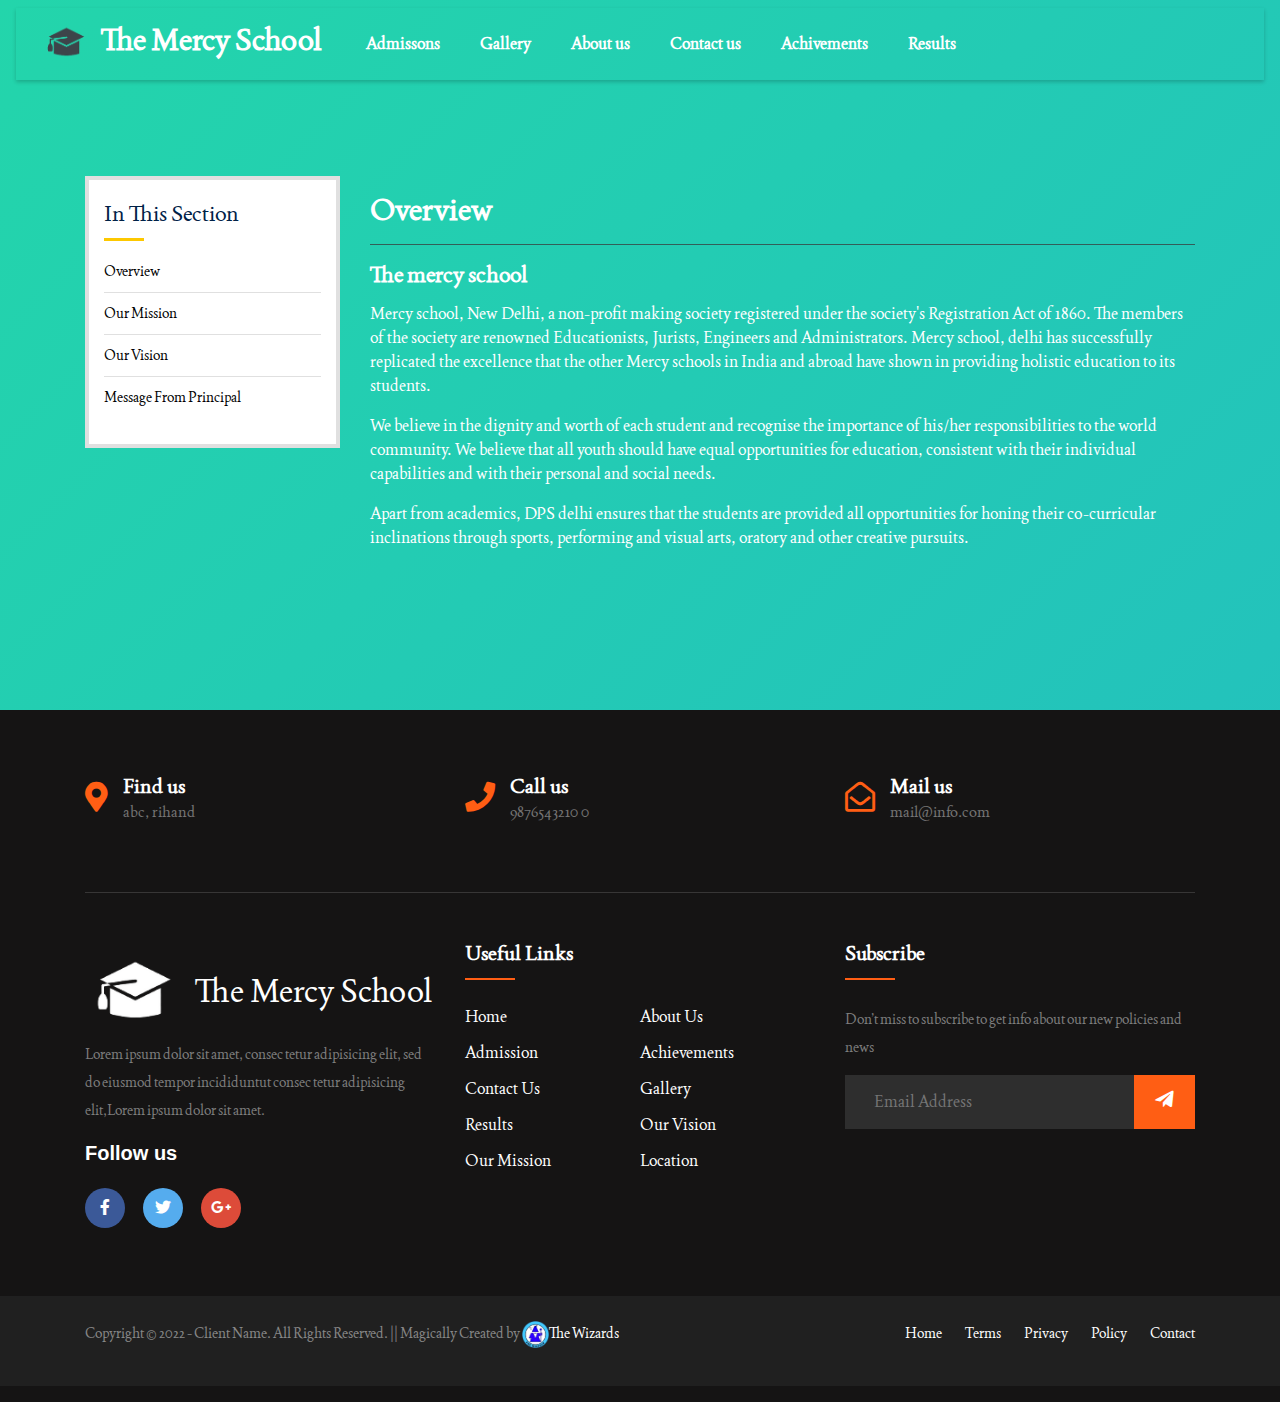
<file: assets/link/aboutus.html>
<!DOCTYPE html>
<html lang="en">

<head>
    <meta charset="UTF-8">
    <meta http-equiv="X-UA-Compatible" content="IE=edge">
    <meta name="viewport" content="width=device-width, initial-scale=1.0">
    <link rel="stylesheet" href="../css/style.css">
    <link rel="stylesheet" href="../css/copyright.css">
    <link rel="stylesheet" href="../css/aboutus.css">
    
    <link rel="preconnect" href="https://fonts.googleapis.com">
    <link rel="preconnect" href="https://fonts.gstatic.com" crossorigin>
    <link href="https://fonts.googleapis.com/css2?family=Montserrat:wght@300;400;800&display=swap" rel="stylesheet">
    <!-- CSS only -->
<link href="https://cdn.jsdelivr.net/npm/bootstrap@5.2.0-beta1/dist/css/bootstrap.min.css" rel="stylesheet" integrity="sha384-0evHe/X+R7YkIZDRvuzKMRqM+OrBnVFBL6DOitfPri4tjfHxaWutUpFmBp4vmVor" crossorigin="anonymous">
<link rel="stylesheet" href="https://cdn.jsdelivr.net/npm/bootstrap@4.0.0/dist/css/bootstrap.min.css" integrity="sha384-Gn5384xqQ1aoWXA+058RXPxPg6fy4IWvTNh0E263XmFcJlSAwiGgFAW/dAiS6JXm" crossorigin="anonymous">    
<title>About Us</title>
<link rel="stylesheet" href="//use.fontawesome.com/releases/v5.0.7/css/all.css">

</head>
<body onload="change(1)">
   
    <nav class="navbar navbar-expand-lg navbar-light   ">
        <div class="container-fluid  " id="navv">
           <a href="../../index.html" class="Headings"><img src="../images/logo.webp" alt="" class="logo d-inline-block align-top"><h3 class="headings" style="display:inline ;">The Mercy School</h3></a>
          <button class="navbar-toggler" type="button" data-bs-toggle="collapse" data-bs-target="#navbarNavDropdown" aria-controls="navbarNavDropdown" aria-expanded="false" aria-label="Toggle navigation">
            <span class="navbar-toggler-icon"></span>
          </button>
          <div class="collapse navbar-collapse" id="navbarNavDropdown">
            <ul class="navbar-nav ms-auto p-4">
              <li class="nav-item">
                <a class="options active" aria-current="page" href="../link/admission.html">Admissons</a>
              </li>
              <li class="nav-item">
                <a class="options active" href="../link/gallery.html">Gallery</a>
              </li>
              
              <li class="nav-item">
                <a class="options active" href="../link/aboutus.html">About us</a>
              </li>
              
              <li class="nav-item">
                <a class="options active" href="../link/contact.html">Contact us</a>
              </li>
              
              <li class="nav-item">
                <a class="options active" href="../link/achivements.html">Achivements</a>
              </li>
              
              <li class="nav-item">
                <a class="options active" href="../link/result.html">Results</a>
              </li>
              
            </ul>
          </div>
        </div>
      </nav>

        <div class="about-page1-area">
            <div class="container">
                <div class="row about-page1-inner">
                
                <div class="col-lg-3 col-md-3 col-sm-4 col-xs-12">
                <div class="sidebar-box">
                                <div class="sidebar-box-inner">
                                    <h3 class="sidebar-title">In This Section</h3>
                                    <ul class="sidebar-categories">
                                        <li><p class="ah1" onclick='change(1)' id="l1">Overview</p></li>
                                        <li><p class="ah1" onclick='change(2)' id="l2">Our Mission</p></li>
                                        <li><p class="ah1" onclick='change(3)' id="l3">Our Vision</p></li>
                                        <li><p class="ah1" onclick='change(4)' id="l4">Message From Principal</p></li>
                                    </ul>
                                </div>
                            </div>
                </div>
                
                    <div class="col-lg-9 col-md-9 col-sm-8 col-xs-12">
                        <div class="about-page-content-holder">
                            <div class="content-box">
                                <p>
                                    <section id="he1"></section> 
                                    <section id="p1">
                                        <h2>Principle Message</h2><hr>
                                            <h3> Narender Modi</h3>
                                            <p>""Education is not just a process of giving knowledge for a future job but a lifelong process which creates an understanding of moral and ethical values to guide one’s life in a right path. As a parent, you want the best for your child and we are proud to be working with you to ensure that they are given the right knowledge to face the future challenges. Parents, students and the school authorities are a team and we have to complement each other’s efforts. At Delhi Public School International, we focus on complete development of our students by involving them in both scholastic & co-scholastic activities as suggested by CBSE. I am sure this will help our children to realize, understand & explore their talents. In order to do this, the parents and the school authorities must work together to inculcate certain values in the students. “Sound body has a Sound Mind.” Let us allow our children to develop physically & mentally. Children learn alot of values when they are involved in Sports & Games. Some of these life skills & values cannot be taught in the classroom or at home. DPSI provides enough opportunities for the children to participate in Sports & games. “If a plant is carefully nurtured by a gardener, it will become good, and produce better fruits.” Therefore, children must be given a good training from their earliest childhood. We are here for the same. I am sure that our students of today, tomorrow will carry forward the Motto of love and unity entrusted in their hands at Delhi Public School International Kampala. Do the work with intention not because of compulsion.” With all my love, best wishes and blessingss"</p>
                                    </section>
                                </p>
                            </div>
                           
                        </div>
                    </div>
                  
                </div>
            </div>
        </div>

        <footer class="footer-section">
            <div class="container">
              <div class="footer-cta pt-5 pb-5">
                <div class="row">
                  <div class="col-xl-4 col-md-4 mb-30">
                    <div class="single-cta">
                      <i class="fas fa-map-marker-alt"></i>
                      <div class="cta-text">
                        <a href=""><h4>Find us</h4></a>
                        <span>abc, rihand</span>
                      </div>
                    </div>
                  </div>
                  <div class="col-xl-4 col-md-4 mb-30">
                    <div class="single-cta">
                      <i class="fas fa-phone"></i>
                      <div class="cta-text">
                        <a href="tel:998765434"><h4>Call us</h4></a>
                        <span>9876543210 0</span>
                      </div>
                    </div>
                  </div>
                  <div class="col-xl-4 col-md-4 mb-30">
                    <div class="single-cta">
                      <i class="far fa-envelope-open"></i>
                      <div class="cta-text">
                        <a href="mailto:xyz@gmail.com"><h4>Mail us</h4></a>
                        <span>mail@info.com</span>
                      </div>
                    </div>
                  </div>
                </div>
              </div>
              <div class="footer-content pt-5 pb-5">
                <div class="row">
                  <div class="col-xl-4 col-lg-4 mb-50">
                    <div class="footer-widget">
                      <div class="footer-logo">
                        <a href="../../index.html"><img class="fi" src="../images/kjh.png" class="img-fluid" alt="logo"></a>
                        <h2>The Mercy School</h2>
                      </div>
                      <div class="footer-text">
                        <p>Lorem ipsum dolor sit amet, consec tetur adipisicing elit, sed do eiusmod tempor incididuntut consec tetur adipisicing
                          elit,Lorem ipsum dolor sit amet.</p>
                      </div>
                      <div class="footer-social-icon">
                        <span>Follow us</span>
                        <a href="#"><i class="fab fa-facebook-f facebook-bg"></i></a>
                        <a href="#"><i class="fab fa-twitter twitter-bg"></i></a>
                        <a href="#"><i class="fab fa-google-plus-g google-bg"></i></a>
                      </div>
                    </div>
                  </div>
                  <div class="col-xl-4 col-lg-4 col-md-6 mb-30">
                    <div class="footer-widget">
                      <div class="footer-widget-heading">
                        <h3>Useful Links</h3>
                      </div>
                      <ul>
                        <li><a href="../../index.html">Home</a></li>
                        <li><a href="../link/aboutus.html">About us</a></li>
                        <li><a href="../link/admission.html">admission</a></li>
                        <li><a href="../link/achivements.html">Achievements</a></li>
                        <li><a href="../link/contact.html">Contact Us</a></li>
                        <li><a href="../link/gallery.html">Gallery</a></li>
                        <li><a href="../link/result.html">Results</a></li>
                        <li><a href="../link/aboutus.html#l3">Our Vision</a></li>
                        <li><a href="../link/aboutus.html#l2">Our Mission</a></li>
                        <li><a href="#">Location</a></li>
                      </ul>
                    </div>
                  </div>
                  <div class="col-xl-4 col-lg-4 col-md-6 mb-50">
                    <div class="footer-widget">
                      <div class="footer-widget-heading">
                        <h3>Subscribe</h3>
                      </div>
                      <div class="footer-text mb-25">
                        <p>Don’t miss to subscribe to get info about our new policies and news</p>
                      </div>
                      <div class="subscribe-form">
                        <form action="#">
                          <input type="text" placeholder="Email Address">
                          <button><i class="fab fa-telegram-plane"></i></button>
                        </form>
                      </div>
                    </div>
                  </div>
                </div>
              </div>
            </div>
            <div class="copyright-area">
              <div class="container">
                <div class="row">
                  <div class="col-xl-6 col-lg-6 text-center text-lg-left">
                    <div class="copyright-text">
                      <p>Copyright &copy; 2022 - Client Name. All Rights Reserved. || Magically Created by <a href=" https://www.thewizards.me" target="_blank">
                        <img class="logo-bottom" width="5%" src="../images/wiz.webp">The&nbsp;Wizards
                      </a>
                    </p>
                    </div>
                  </div>
                  <div class="col-xl-6 col-lg-6 d-none d-lg-block text-right">
                    <div class="footer-menu">
                      <ul>
                        <li><a href="index.html">Home</a></li>
                        <li><a href="#">Terms</a></li>
                        <li><a href="#">Privacy</a></li>
                        <li><a href="#">Policy</a></li>
                        <li><a href="#">Contact</a></li>
                      </ul>
                    </div>
                  </div>
                </div>
              </div>
            </div>
          </footer>
          <script src="../js/aboutus.js"></script>
<script src="https://code.jquery.com/jquery-3.2.1.slim.min.js" integrity="sha384-KJ3o2DKtIkvYIK3UENzmM7KCkRr/rE9/Qpg6aAZGJwFDMVNA/GpGFF93hXpG5KkN" crossorigin="anonymous"></script>
<script src="https://cdnjs.cloudflare.com/ajax/libs/popper.js/1.12.9/umd/popper.min.js" integrity="sha384-ApNbgh9B+Y1QKtv3Rn7W3mgPxhU9K/ScQsAP7hUibX39j7fakFPskvXusvfa0b4Q" crossorigin="anonymous"></script>
<script src="https://cdn.jsdelivr.net/npm/bootstrap@5.2.0-beta1/dist/js/bootstrap.bundle.min.js" integrity="sha384-pprn3073KE6tl6bjs2QrFaJGz5/SUsLqktiwsUTF55Jfv3qYSDhgCecCxMW52nD2" crossorigin="anonymous"></script>

<script src="https://maxcdn.bootstrapcdn.com/bootstrap/4.0.0/js/bootstrap.min.js" integrity="sha384-JZR6Spejh4U02d8jOt6vLEHfe/JQGiRRSQQxSfFWpi1MquVdAyjUar5+76PVCmYl" crossorigin="anonymous"></script>
</body>
</file>
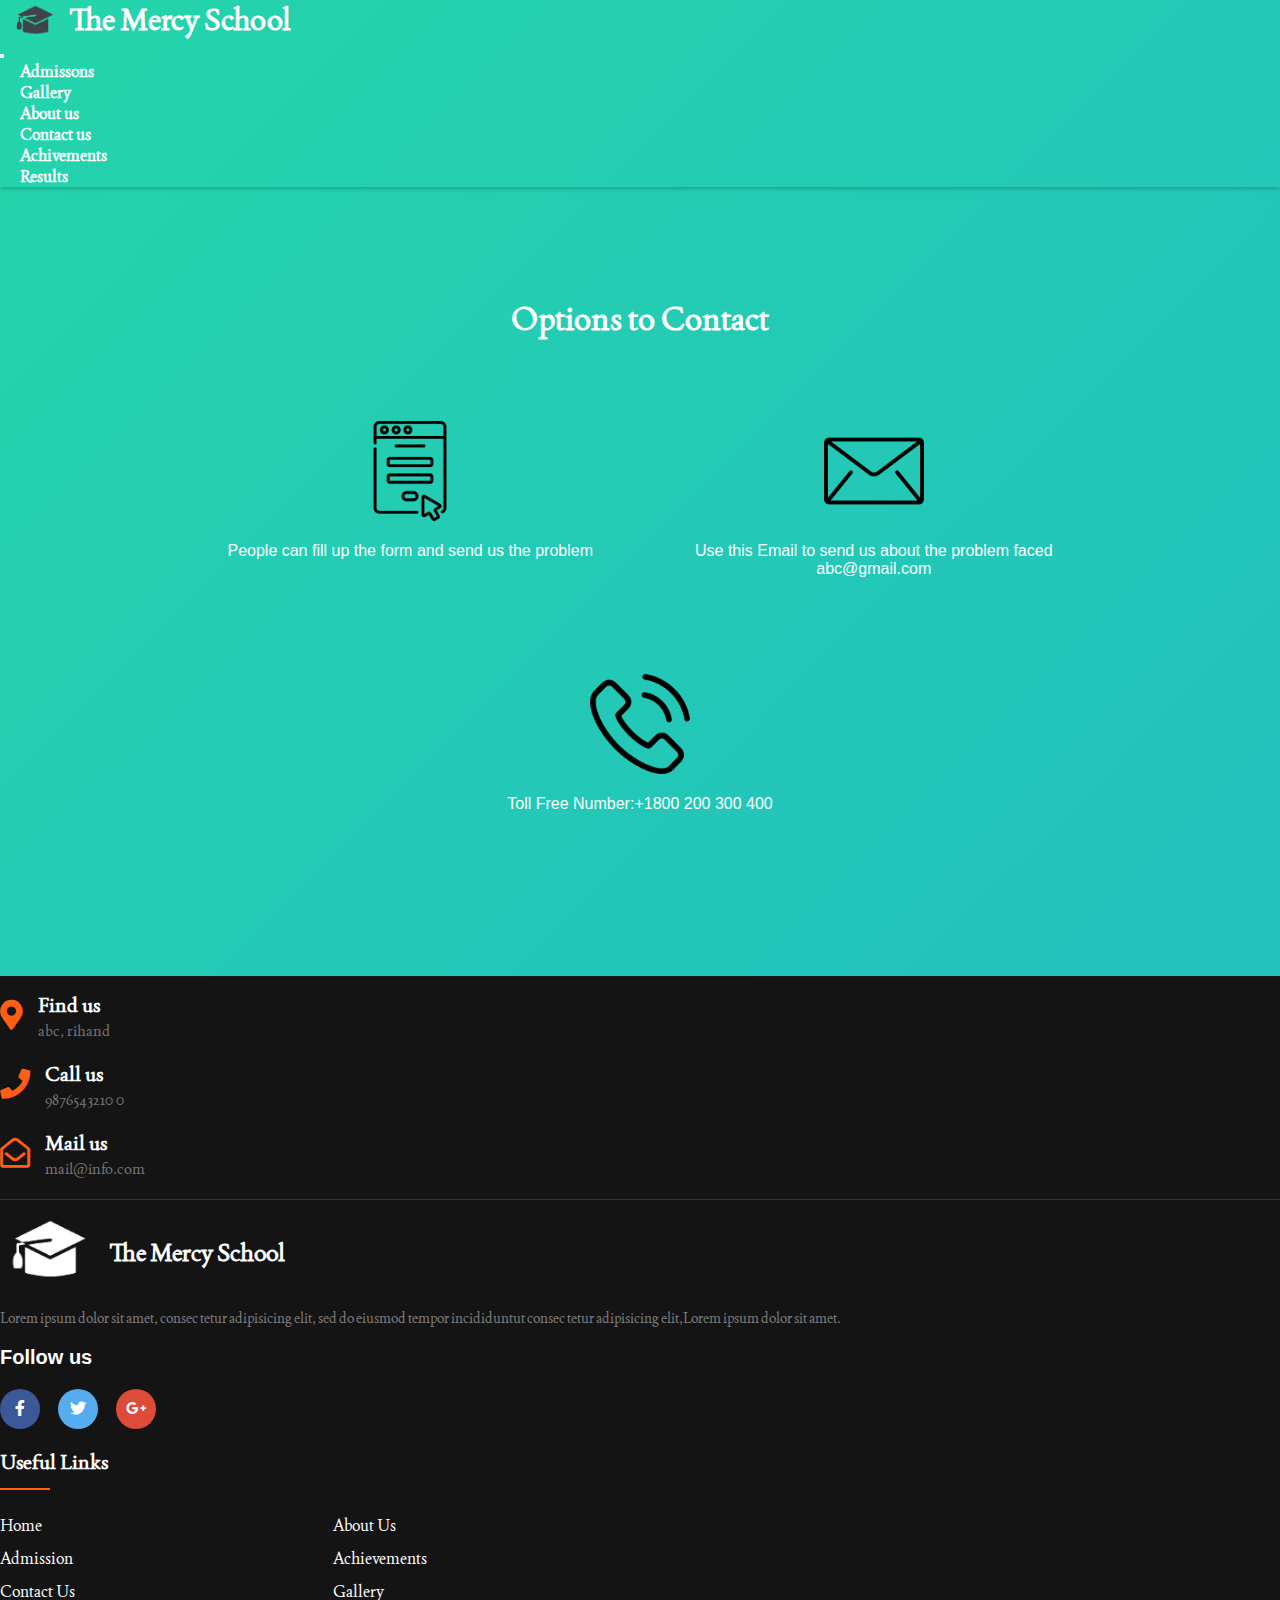
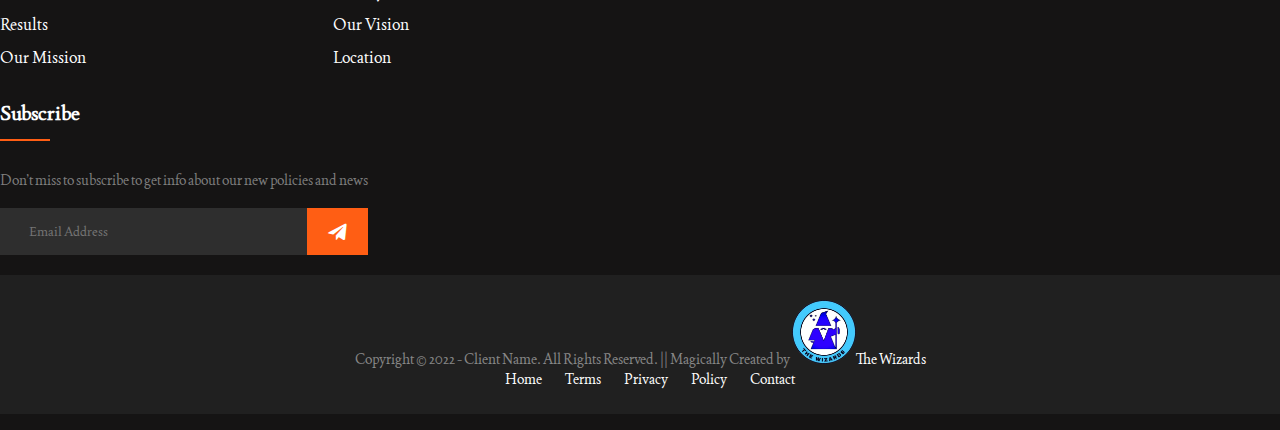
<file: assets/link/contact.html>
<!DOCTYPE html>
<html lang="en">
<head>
    <meta charset="UTF-8">
    <meta http-equiv="X-UA-Compatible" content="IE=edge">
    <meta name="viewport" content="width=device-width, initial-scale=1.0">
    <link rel="stylesheet" href="../css/contact.css">
    <link rel="stylesheet" href="../css/style.css">
    <link rel="stylesheet" href="../css/copyright.css">
    <link href="https://cdn.jsdelivr.net/npm/bootstrap@5.2.0-beta1/dist/css/bootstrap.min.css" rel="stylesheet" integrity="sha384-0evHe/X+R7YkIZDRvuzKMRqM+OrBnVFBL6DOitfPri4tjfHxaWutUpFmBp4vmVor" crossorigin="anonymous">
    <title>Document</title>
    <link rel="stylesheet" href="//use.fontawesome.com/releases/v5.0.7/css/all.css">

</head>
<body>
    <nav class="navbar navbar-expand-lg navbar-light   ">
        <div class="container-fluid  " id="navv">
           <a href="../../index.html" class="Headings"><img src="../images/logo.webp" alt="" class="logo d-inline-block align-top"><h3 class="headings" style="display:inline ;">The Mercy School</h3></a>
          <button class="navbar-toggler" type="button" data-bs-toggle="collapse" data-bs-target="#navbarNavDropdown" aria-controls="navbarNavDropdown" aria-expanded="false" aria-label="Toggle navigation">
            <span class="navbar-toggler-icon"></span>
          </button>
          <div class="collapse navbar-collapse" id="navbarNavDropdown">
            <ul class="navbar-nav ms-auto p-4">
              <li class="nav-item">
                <a class="options active" aria-current="page" href="../link/admission.html">Admissons</a>
              </li>
              <li class="nav-item">
                <a class="options active" href="../link/gallery.html">Gallery</a>
              </li>
              
              <li class="nav-item">
                <a class="options active" href="../link/aboutus.html">About us</a>
              </li>
              
              <li class="nav-item">
                <a class="options active" href="../link/contact.html">Contact us</a>
              </li>
              
              <li class="nav-item">
                <a class="options active" href="../link/achivements.html">Achivements</a>
              </li>
              
              <li class="nav-item">
                <a class="options active" href="../link/result.html">Results</a>
              </li>
              
            </ul>
          </div>
        </div>
      </nav>
    <section class="service">
        <div class="b-img">
        <!-- Heading-->
        <h1 class="h-primary center"
            style="margin-top:30px;">
            Options to Contact
        </h1>
        <div id="service">
            <a href="#">
            <div class="box">
                <!-- Form -->
            
             
            <img src="../images/contact-form.webp">   
            <br>
                 
                <!-- Displaying text at
                    the center of the box-->
                <p class="center">
                    People can fill up the form and send us the problem
                </p>
 
            </div>
        </a>
            <a href="mailto:shreyash02509@gmail.com">
            <div class="box">
                 
                <!-- Email -->
                     <img src="../images/mail.webp">
                <br>
                 
                    <!-- Displaying text at
                    the center of the box-->
                <p class="center">
                    Use this Email to send us about the problem faced<br>abc@gmail.com 
                </p>
 
            </div>
        </a>
            <a href="tel:7388006640">
            <div class="box">
                     <img src="../images/phone-call.png">
                <br>
                 
                <!-- Displaying text at
                    the center of the box-->
                <p class="center">
                    Toll Free Number:+1800 200 300 400
                </p>
 
            </div>
            </a>
        </div>
        </div>
    </section>
    <footer class="footer-section">
        <div class="container">
          <div class="footer-cta pt-5 pb-5">
            <div class="row">
              <div class="col-xl-4 col-md-4 mb-30">
                <div class="single-cta">
                  <i class="fas fa-map-marker-alt"></i>
                  <div class="cta-text">
                    <a href=""><h4>Find us</h4></a>
                    <span>abc, rihand</span>
                  </div>
                </div>
              </div>
              <div class="col-xl-4 col-md-4 mb-30">
                <div class="single-cta">
                  <i class="fas fa-phone"></i>
                  <div class="cta-text">
                    <a href="tel:998765434"><h4>Call us</h4></a>
                    <span>9876543210 0</span>
                  </div>
                </div>
              </div>
              <div class="col-xl-4 col-md-4 mb-30">
                <div class="single-cta">
                  <i class="far fa-envelope-open"></i>
                  <div class="cta-text">
                    <a href="mailto:xyz@gmail.com"><h4>Mail us</h4></a>
                    <span>mail@info.com</span>
                  </div>
                </div>
              </div>
            </div>
          </div>
          <div class="footer-content pt-5 pb-5">
            <div class="row">
              <div class="col-xl-4 col-lg-4 mb-50">
                <div class="footer-widget">
                  <div class="footer-logo">
                    <a href="../../index.html"><img class="fi" src="../images/kjh.png" class="img-fluid" alt="logo"></a>
                    <h2>The Mercy School</h2>
                  </div>
                  <div class="footer-text">
                    <p>Lorem ipsum dolor sit amet, consec tetur adipisicing elit, sed do eiusmod tempor incididuntut consec tetur adipisicing
                      elit,Lorem ipsum dolor sit amet.</p>
                  </div>
                  <div class="footer-social-icon">
                    <span>Follow us</span>
                    <a href="#"><i class="fab fa-facebook-f facebook-bg"></i></a>
                    <a href="#"><i class="fab fa-twitter twitter-bg"></i></a>
                    <a href="#"><i class="fab fa-google-plus-g google-bg"></i></a>
                  </div>
                </div>
              </div>
              <div class="col-xl-4 col-lg-4 col-md-6 mb-30">
                <div class="footer-widget">
                  <div class="footer-widget-heading">
                    <h3>Useful Links</h3>
                  </div>
                  <ul>
                    <li><a href="../../index.html">Home</a></li>
                    <li><a href="../link/aboutus.html">About us</a></li>
                    <li><a href="../link/admission.html">admission</a></li>
                    <li><a href="../link/achivements.html">Achievements</a></li>
                    <li><a href="../link/contact.html">Contact Us</a></li>
                    <li><a href="../link/gallery.html">Gallery</a></li>
                    <li><a href="../link/result.html">Results</a></li>
                    <li><a href="../link/aboutus.html#l3">Our Vision</a></li>
                    <li><a href="../link/aboutus.html#l2">Our Mission</a></li>
                    <li><a href="#">Location</a></li>
                  </ul>
                </div>
              </div>
              <div class="col-xl-4 col-lg-4 col-md-6 mb-50">
                <div class="footer-widget">
                  <div class="footer-widget-heading">
                    <h3>Subscribe</h3>
                  </div>
                  <div class="footer-text mb-25">
                    <p>Don’t miss to subscribe to get info about our new policies and news</p>
                  </div>
                  <div class="subscribe-form">
                    <form action="#">
                      <input type="text" placeholder="Email Address">
                      <button><i class="fab fa-telegram-plane"></i></button>
                    </form>
                  </div>
                </div>
              </div>
            </div>
          </div>
        </div>
        <div class="copyright-area">
          <div class="container">
            <div class="row">
              <div class="col-xl-6 col-lg-6 text-center text-lg-left">
                <div class="copyright-text">
                  <p>Copyright &copy; 2022 - Client Name. All Rights Reserved. || Magically Created by <a href=" https://www.thewizards.me" target="_blank">
                    <img class="logo-bottom" width="5%" src="../images/wiz.webp">The&nbsp;Wizards
                  </a>
                </p>
                </div>
              </div>
              <div class="col-xl-6 col-lg-6 d-none d-lg-block text-right">
                <div class="footer-menu">
                  <ul>
                    <li><a href="index.html">Home</a></li>
                    <li><a href="#">Terms</a></li>
                    <li><a href="#">Privacy</a></li>
                    <li><a href="#">Policy</a></li>
                    <li><a href="#">Contact</a></li>
                  </ul>
                </div>
              </div>
            </div>
          </div>
        </div>
      </footer>
      <script src="https://cdn.jsdelivr.net/npm/bootstrap@5.2.0-beta1/dist/js/bootstrap.bundle.min.js" integrity="sha384-pprn3073KE6tl6bjs2QrFaJGz5/SUsLqktiwsUTF55Jfv3qYSDhgCecCxMW52nD2" crossorigin="anonymous"></script>

</body>
</html>
</file>
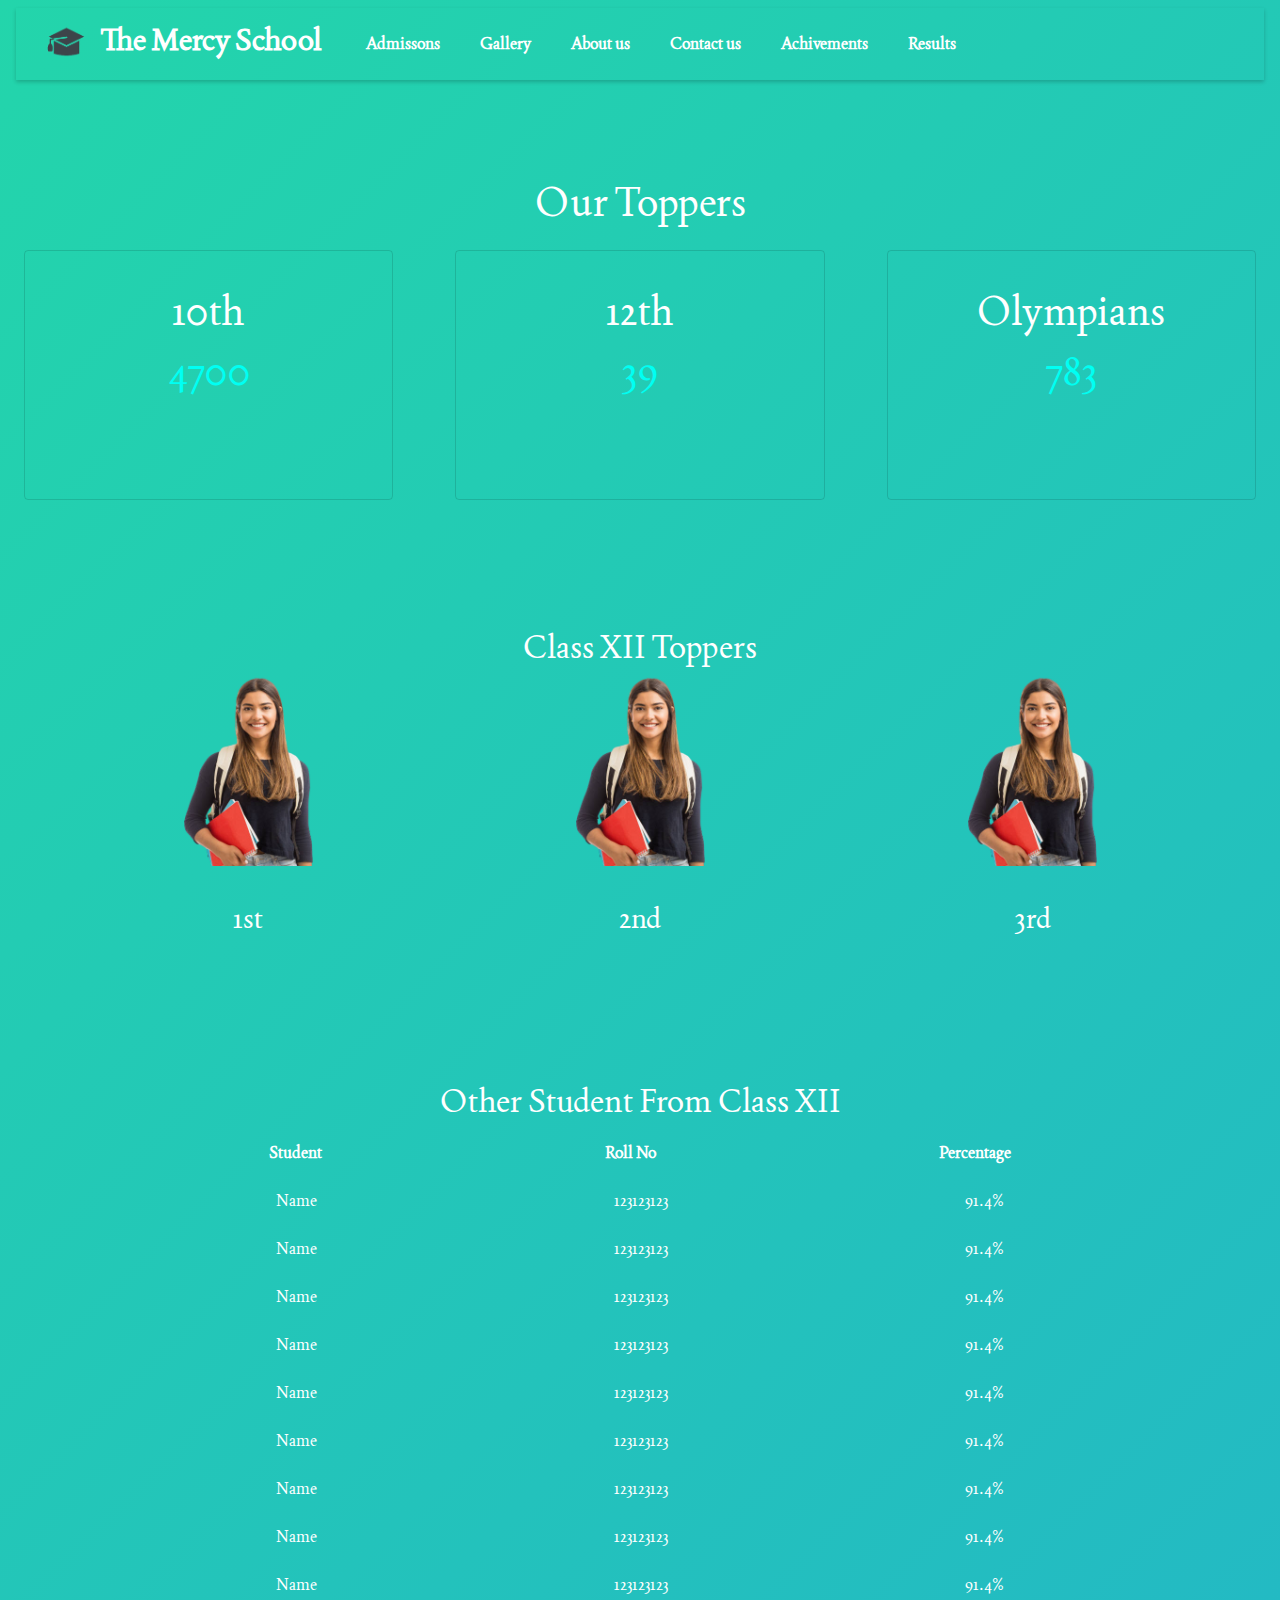
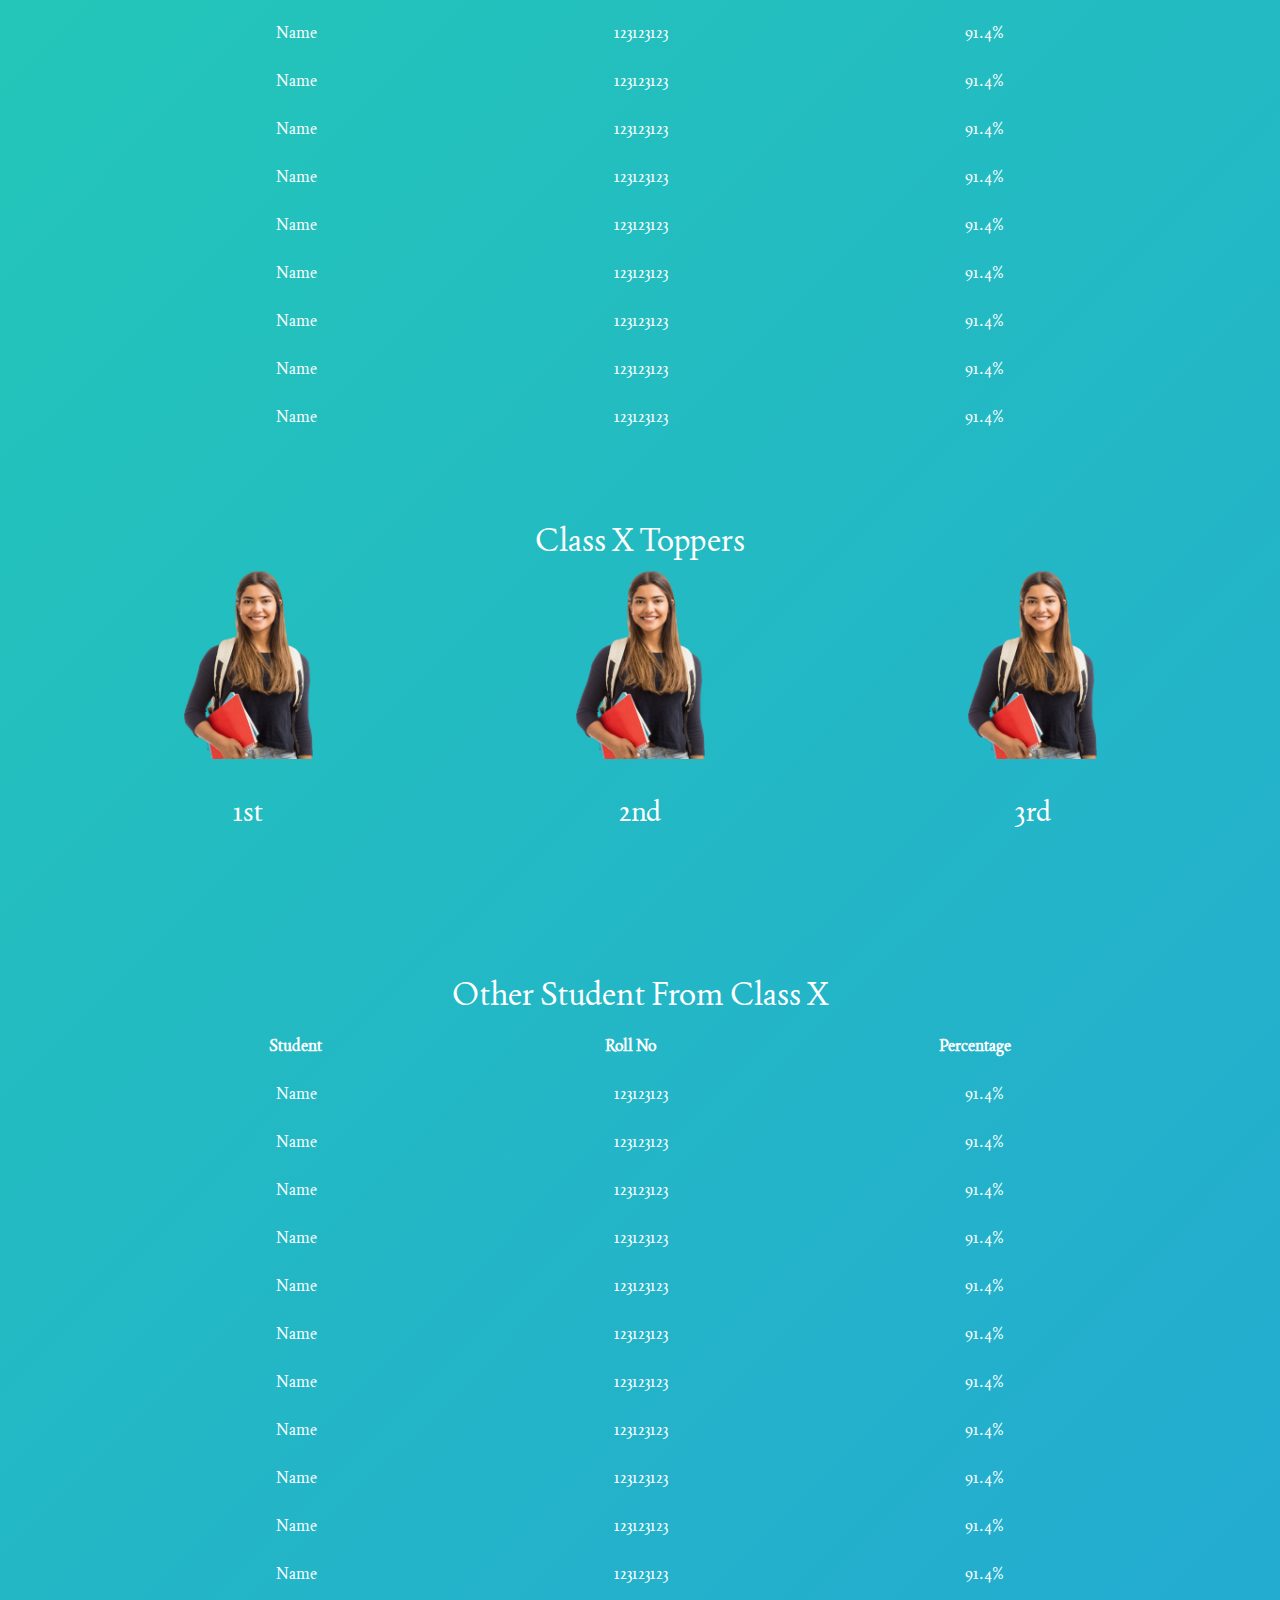
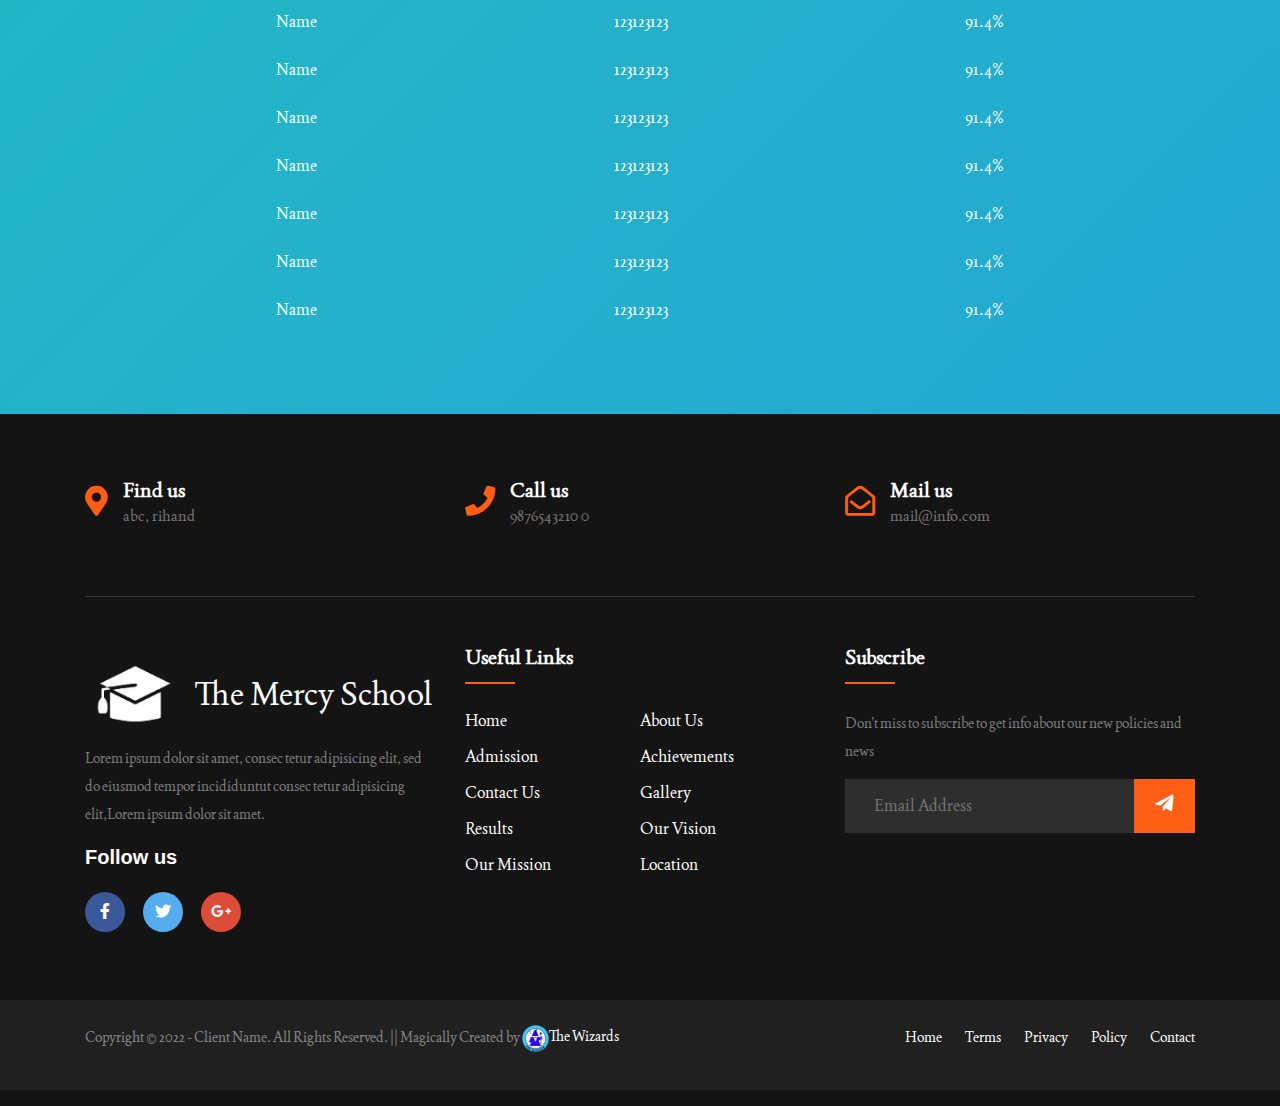
<file: assets/link/result.html>
<!DOCTYPE html>
<html lang="en">

<head>
    <meta charset="UTF-8">
    <meta http-equiv="X-UA-Compatible" content="IE=edge">
    <meta name="viewport" content="width=device-width, initial-scale=1.0">
    <link rel="stylesheet" href="../css/result.css">
    <link rel="stylesheet" href="../css/style.css">
    <link rel="stylesheet" href="../css/copyright.css">
    <link rel="stylesheet" href="https://cdn.jsdelivr.net/npm/bootstrap@4.0.0/dist/css/bootstrap.min.css" integrity="sha384-Gn5384xqQ1aoWXA+058RXPxPg6fy4IWvTNh0E263XmFcJlSAwiGgFAW/dAiS6JXm" crossorigin="anonymous">    
    <link href="https://cdn.jsdelivr.net/npm/bootstrap@5.2.0-beta1/dist/css/bootstrap.min.css" rel="stylesheet" integrity="sha384-0evHe/X+R7YkIZDRvuzKMRqM+OrBnVFBL6DOitfPri4tjfHxaWutUpFmBp4vmVor" crossorigin="anonymous">
    <link href="https://fonts.googleapis.com/css2?family=Montserrat:wght@300;400;800&display=swap" rel="stylesheet">
    <link href="https://cdn.jsdelivr.net/npm/bootstrap@5.1.3/dist/css/bootstrap.min.css" rel="stylesheet"
        integrity="sha384-1BmE4kWBq78iYhFldvKuhfTAU6auU8tT94WrHftjDbrCEXSU1oBoqyl2QvZ6jIW3" crossorigin="anonymous">

        <style>
            @media screen and (max-width: 600px) {
        .navbar{
            position: sticky;
            top: 0;
            z-index: 1020;
            --bs-bg-opacity: 1;
            background-color: rgba(var(--bs-light-rgb),var(--bs-bg-opacity))!important;

            /* padding-right: 10px!important;
            margin-right: -12px; */
          }
        }
          </style>
           <link rel="stylesheet" href="//use.fontawesome.com/releases/v5.0.7/css/all.css">

    <title>Results</title>
</head>

<body>
    <nav class="navbar navbar-expand-lg navbar-light   ">
        <div class="container-fluid  " id="navv">
           <a href="../../index.html" class="Headings"><img src="../images/logo.webp" alt="" class="logo d-inline-block align-top"><h3 class="headings" style="display:inline ;">The Mercy School</h3></a>
          <button class="navbar-toggler" type="button" data-bs-toggle="collapse" data-bs-target="#navbarNavDropdown" aria-controls="navbarNavDropdown" aria-expanded="false" aria-label="Toggle navigation">
            <span class="navbar-toggler-icon"></span>
          </button>
          <div class="collapse navbar-collapse" id="navbarNavDropdown">
            <ul class="navbar-nav ms-auto p-4">
              <li class="nav-item">
                <a class="options active" aria-current="page" href="../link/admission.html">Admissons</a>
              </li>
              <li class="nav-item">
                <a class="options active" href="../link/gallery.html">Gallery</a>
              </li>
              
              <li class="nav-item">
                <a class="options active" href="../link/aboutus.html">About us</a>
              </li>
              
              <li class="nav-item">
                <a class="options active" href="../link/contact.html">Contact us</a>
              </li>
              
              <li class="nav-item">
                <a class="options active" href="../link/achivements.html">Achivements</a>
              </li>
              
              <li class="nav-item">
                <a class="options active" href="../link/result.html">Results</a>
              </li>
              
            </ul>
          </div>
        </div>
      </nav>

    <div class="top" style="overflow: hidden;">
        <div class="header">
            <h1>Our Toppers
            </h1>


            <div class="row px-2">
                <div class="col-sm-4">
                  <div class="card m-3 p-3 shadow-lg p-3 mb-5 rounded ah2" style="--bs-bg-blur: 0.05;
                  background-color: rgba(var(--bs-white-rgb),var(--bs-bg-blur));
              ">
                    <div class="card-body">
                      <h1 class="card-title">10th</h1>
                      <h1 class="card-text" id="value1">100</h1>
                    </div>
                  </div>
                </div>
                <div class="col-sm-4">
                  <div class="card m-3 p-3 shadow-lg  rounded ah2" style="--bs-bg-blur: 0.05;
                  background-color: rgba(var(--bs-white-rgb),var(--bs-bg-blur));
              ">
                    <div class="card-body">
                      <h1 class="card-title">12th</h1>
                      <h1 class="card-text" id="value2">100</h1>
                    </div>
                  </div>
                </div>
                <div class="col-sm-4">
                  <div class="card m-3 p-3 shadow-lg p-3 mb-5 rounded ah2" style="--bs-bg-blur: 0.05;
                  background-color: rgba(var(--bs-white-rgb),var(--bs-bg-blur));
              ">
                    <div class="card-body">
                      <h1 class="card-title">Olympians</h1>
                      <h1 class="card-text" id="value3">100</h1>
                    </div>
                  </div>
                </div>
              </div>
    </div>

        <div class="twelveClass">
            <div class="tableHead">
                <h2>Class XII Toppers </h2>
            </div>
            <div class="card1">
            <div class="card ah3" style="width: 18rem;background-color: transparent;
            border: none;">
                <img src="../images/oiuh.png" class="card-img-top" alt="...">
                <div class="card-body">
                  <p class="card-text" style="color: white;"><h3>1st</h3></p>
                </div>
              </div>
              <div class="card ah3" style="width: 18rem;background-color: transparent;
              border: none;">
                <img src="../images/oiuh.png" class="card-img-top" alt="...">
                <div class="card-body">
                  <p class="card-text" style="color: white;"><h3>2nd</h3></p>
                </div>
              </div>
              <div class="card ah3" style="width: 18rem;background-color: transparent;
              border: none;">
                <img src="../images/oiuh.png" class="card-img-top" alt="...">
                <div class="card-body">
                  <p class="card-text" style="color: white;"><h3>3rd</h3></p>
                </div>
              </div>  
            </div>
            <div class="tableHead">
                <h2> Other Student From Class XII </h2>
            </div>
            <div class="tableDiv">
                <table class="table">
                    <tr>
                        <th>Student</th>
                        <th>Roll No</th>
                        <th>Percentage</th>
                    </tr>
                    <tr>
                        <td>Name</td>
                        <td>123123123</td>
                        <td>91.4%</td>
                    </tr>
                    <tr>
                        <td>Name</td>
                        <td>123123123</td>
                        <td>91.4%</td>
                    </tr>
                    <tr>
                        <td>Name</td>
                        <td>123123123</td>
                        <td>91.4%</td>
                    </tr>
                    <tr>
                        <td>Name</td>
                        <td>123123123</td>
                        <td>91.4%</td>
                    </tr>
                    <tr>
                        <td>Name</td>
                        <td>123123123</td>
                        <td>91.4%</td>
                    </tr>
                    <tr>
                        <td>Name</td>
                        <td>123123123</td>
                        <td>91.4%</td>
                    </tr>
                    <tr>
                        <td>Name</td>
                        <td>123123123</td>
                        <td>91.4%</td>
                    </tr>
                    <tr>
                        <td>Name</td>
                        <td>123123123</td>
                        <td>91.4%</td>
                    </tr>
                    <tr>
                        <td>Name</td>
                        <td>123123123</td>
                        <td>91.4%</td>
                    </tr>
                    <tr>
                        <td>Name</td>
                        <td>123123123</td>
                        <td>91.4%</td>
                    </tr>
                    <tr>
                        <td>Name</td>
                        <td>123123123</td>
                        <td>91.4%</td>
                    </tr>
                    <tr>
                        <td>Name</td>
                        <td>123123123</td>
                        <td>91.4%</td>
                    </tr>
                    <tr>
                        <td>Name</td>
                        <td>123123123</td>
                        <td>91.4%</td>
                    </tr>
                    <tr>
                        <td>Name</td>
                        <td>123123123</td>
                        <td>91.4%</td>
                    </tr>
                    <tr>
                        <td>Name</td>
                        <td>123123123</td>
                        <td>91.4%</td>
                    </tr>
                    <tr>
                        <td>Name</td>
                        <td>123123123</td>
                        <td>91.4%</td>
                    </tr>
                    <tr>
                        <td>Name</td>
                        <td>123123123</td>
                        <td>91.4%</td>
                    </tr>
                    <tr>
                        <td>Name</td>
                        <td>123123123</td>
                        <td>91.4%</td>
                    </tr>

                </table>
            </div>

        </div>
        <div class="twelveClass">
            <div class="tableHead">
                <h2>Class X Toppers</h2>
            </div>
            <div class="card1">
                <div class="card ah3" style="width: 18rem;background-color: transparent;
                border: none;">
                    <img src="../images/oiuh.png" class="card-img-top" alt="...">
                    <div class="card-body">
                      <p class="card-text" style="color: white;"><h3>1st</h3></p>
                    </div>
                  </div>
                  <div class="card ah3" style="width: 18rem;background-color: transparent;
                  border: none;">
                    <img src="../images/oiuh.png" class="card-img-top" alt="...">
                    <div class="card-body">
                      <p class="card-text" style="color: white;"><h3>2nd</h3></p>
                    </div>
                  </div>
                  <div class="card ah3" style="width: 18rem;background-color: transparent;
                  border: none;">
                    <img src="../images/oiuh.png" class="card-img-top" alt="...">
                    <div class="card-body">
                      <p class="card-text" style="color: white;"><h3>3rd</h3></p>
                    </div>
                  </div>  
                </div>
            <div class="tableHead">
                <h2> Other Student From Class X </h2>
            </div>
            <div class="tableDiv">
                <table class="table">
                    <tr>
                        <th>Student</th>
                        <th>Roll No</th>
                        <th>Percentage</th>
                    </tr>
                    <tr>
                        <td>Name</td>
                        <td>123123123</td>
                        <td>91.4%</td>
                    </tr>
                    <tr>
                        <td>Name</td>
                        <td>123123123</td>
                        <td>91.4%</td>
                    </tr>
                    <tr>
                        <td>Name</td>
                        <td>123123123</td>
                        <td>91.4%</td>
                    </tr>
                    <tr>
                        <td>Name</td>
                        <td>123123123</td>
                        <td>91.4%</td>
                    </tr>
                    <tr>
                        <td>Name</td>
                        <td>123123123</td>
                        <td>91.4%</td>
                    </tr>
                    <tr>
                        <td>Name</td>
                        <td>123123123</td>
                        <td>91.4%</td>
                    </tr>
                    <tr>
                        <td>Name</td>
                        <td>123123123</td>
                        <td>91.4%</td>
                    </tr>
                    <tr>
                        <td>Name</td>
                        <td>123123123</td>
                        <td>91.4%</td>
                    </tr>
                    <tr>
                        <td>Name</td>
                        <td>123123123</td>
                        <td>91.4%</td>
                    </tr>
                    <tr>
                        <td>Name</td>
                        <td>123123123</td>
                        <td>91.4%</td>
                    </tr>
                    <tr>
                        <td>Name</td>
                        <td>123123123</td>
                        <td>91.4%</td>
                    </tr>
                    <tr>
                        <td>Name</td>
                        <td>123123123</td>
                        <td>91.4%</td>
                    </tr>
                    <tr>
                        <td>Name</td>
                        <td>123123123</td>
                        <td>91.4%</td>
                    </tr>
                    <tr>
                        <td>Name</td>
                        <td>123123123</td>
                        <td>91.4%</td>
                    </tr>
                    <tr>
                        <td>Name</td>
                        <td>123123123</td>
                        <td>91.4%</td>
                    </tr>
                    <tr>
                        <td>Name</td>
                        <td>123123123</td>
                        <td>91.4%</td>
                    </tr>
                    <tr>
                        <td>Name</td>
                        <td>123123123</td>
                        <td>91.4%</td>
                    </tr>
                    <tr>
                        <td>Name</td>
                        <td>123123123</td>
                        <td>91.4%</td>
                    </tr>

                </table>
            </div>

        </div>

    </div>


    <footer class="footer-section">
        <div class="container">
          <div class="footer-cta pt-5 pb-5">
            <div class="row">
              <div class="col-xl-4 col-md-4 mb-30">
                <div class="single-cta">
                  <i class="fas fa-map-marker-alt"></i>
                  <div class="cta-text">
                    <a href=""><h4>Find us</h4></a>
                    <span>abc, rihand</span>
                  </div>
                </div>
              </div>
              <div class="col-xl-4 col-md-4 mb-30">
                <div class="single-cta">
                  <i class="fas fa-phone"></i>
                  <div class="cta-text">
                    <a href="tel:998765434"><h4>Call us</h4></a>
                    <span>9876543210 0</span>
                  </div>
                </div>
              </div>
              <div class="col-xl-4 col-md-4 mb-30">
                <div class="single-cta">
                  <i class="far fa-envelope-open"></i>
                  <div class="cta-text">
                    <a href="mailto:xyz@gmail.com"><h4>Mail us</h4></a>
                    <span>mail@info.com</span>
                  </div>
                </div>
              </div>
            </div>
          </div>
          <div class="footer-content pt-5 pb-5">
            <div class="row">
              <div class="col-xl-4 col-lg-4 mb-50">
                <div class="footer-widget">
                  <div class="footer-logo">
                    <a href="../../index.html"><img class="fi" src="../images/kjh.png" class="img-fluid" alt="logo"></a>
                    <h2>The Mercy School</h2>
                  </div>
                  <div class="footer-text">
                    <p>Lorem ipsum dolor sit amet, consec tetur adipisicing elit, sed do eiusmod tempor incididuntut consec tetur adipisicing
                      elit,Lorem ipsum dolor sit amet.</p>
                  </div>
                  <div class="footer-social-icon">
                    <span>Follow us</span>
                    <a href="#"><i class="fab fa-facebook-f facebook-bg"></i></a>
                    <a href="#"><i class="fab fa-twitter twitter-bg"></i></a>
                    <a href="#"><i class="fab fa-google-plus-g google-bg"></i></a>
                  </div>
                </div>
              </div>
              <div class="col-xl-4 col-lg-4 col-md-6 mb-30">
                <div class="footer-widget">
                  <div class="footer-widget-heading">
                    <h3>Useful Links</h3>
                  </div>
                  <ul>
                    <li><a href="../../index.html">Home</a></li>
                    <li><a href="../link/aboutus.html">About us</a></li>
                    <li><a href="../link/admission.html">admission</a></li>
                    <li><a href="../link/achivements.html">Achievements</a></li>
                    <li><a href="../link/contact.html">Contact Us</a></li>
                    <li><a href="../link/gallery.html">Gallery</a></li>
                    <li><a href="../link/result.html">Results</a></li>
                    <li><a href="../link/aboutus.html#l3">Our Vision</a></li>
                    <li><a href="../link/aboutus.html#l2">Our Mission</a></li>
                    <li><a href="#">Location</a></li>
                  </ul>
                </div>
              </div>
              <div class="col-xl-4 col-lg-4 col-md-6 mb-50">
                <div class="footer-widget">
                  <div class="footer-widget-heading">
                    <h3>Subscribe</h3>
                  </div>
                  <div class="footer-text mb-25">
                    <p>Don’t miss to subscribe to get info about our new policies and news</p>
                  </div>
                  <div class="subscribe-form">
                    <form action="#">
                      <input type="text" placeholder="Email Address">
                      <button><i class="fab fa-telegram-plane"></i></button>
                    </form>
                  </div>
                </div>
              </div>
            </div>
          </div>
        </div>
        <div class="copyright-area">
          <div class="container">
            <div class="row">
              <div class="col-xl-6 col-lg-6 text-center text-lg-left">
                <div class="copyright-text">
                  <p>Copyright &copy; 2022 - Client Name. All Rights Reserved. || Magically Created by <a href=" https://www.thewizards.me" target="_blank">
                    <img class="logo-bottom" width="5%" src="../images/wiz.webp">The&nbsp;Wizards
                  </a>
                </p>
                </div>
              </div>
              <div class="col-xl-6 col-lg-6 d-none d-lg-block text-right">
                <div class="footer-menu">
                  <ul>
                    <li><a href="index.html">Home</a></li>
                    <li><a href="#">Terms</a></li>
                    <li><a href="#">Privacy</a></li>
                    <li><a href="#">Policy</a></li>
                    <li><a href="#">Contact</a></li>
                  </ul>
                </div>
              </div>
            </div>
          </div>
        </div>
      </footer>
    <script src="https://cdn.jsdelivr.net/npm/bootstrap@5.1.3/dist/js/bootstrap.bundle.min.js"
        integrity="sha384-ka7Sk0Gln4gmtz2MlQnikT1wXgYsOg+OMhuP+IlRH9sENBO0LRn5q+8nbTov4+1p"
        crossorigin="anonymous"></script>
    <script src="../js/result.js"></script>
    <script src="https://code.jquery.com/jquery-3.2.1.slim.min.js" integrity="sha384-KJ3o2DKtIkvYIK3UENzmM7KCkRr/rE9/Qpg6aAZGJwFDMVNA/GpGFF93hXpG5KkN" crossorigin="anonymous"></script>
    <script src="https://cdnjs.cloudflare.com/ajax/libs/popper.js/1.12.9/umd/popper.min.js" integrity="sha384-ApNbgh9B+Y1QKtv3Rn7W3mgPxhU9K/ScQsAP7hUibX39j7fakFPskvXusvfa0b4Q" crossorigin="anonymous"></script>
    <script src="https://maxcdn.bootstrapcdn.com/bootstrap/4.0.0/js/bootstrap.min.js" integrity="sha384-JZR6Spejh4U02d8jOt6vLEHfe/JQGiRRSQQxSfFWpi1MquVdAyjUar5+76PVCmYl" crossorigin="anonymous"></script>

</body>

</html>
</file>
<file: assets/css/style.css>
@import url('https://fonts.googleapis.com/css2?family=Joan&display=swap');
*{
    margin: 0;
    padding: 0;
    color: white;
    box-sizing: border-box;
    font-family: 'Joan', serif;
}


/*body */
/* body{
    background-color: rgba(211, 211, 211, 0.13);
}
 */
 body {
	background: linear-gradient(-45deg, #ee7752, #e73c7e, #23a6d5, #23d5ab);
	background-size: 400% 1100%;
	animation: gradient 10s ease infinite;
	height: 100vh;
}

@keyframes gradient {
	0% {
		background-position: 0% 50%;
	}
	50% {
		background-position: 100% 50%;
	}
	100% {
		background-position: 0% 50%;
	}
}

/* titles  and headings */
.headings{
    
    font-family: 'Joan', serif;
    font-size: 30px;
  
    font-weight: bolder;

  

}

/*card achivements */
/* .card:hover{
    background-color:orange !important ;
} */
.card-text{
    color:#00fff3;
}



/*anchor tags */

a{
    text-decoration: none;
}

a:hover{
    background-color: lightblue;
    color:rgba(0, 0, 0, 0.617);

}


/*nav options  part */
.options{
    text-decoration: none;
    color:rgba(0, 0, 0, 0.617);
    font-size: medium;
    font-weight: bolder;
    padding: 20px;
   
}

.logo{
   
    width: 70px;
    height:40px;
    
}
#navv{
    box-shadow: 0px 2px 4px 0px rgba(0,0,0,.2);
    z-index: 1000;
}


a:hover{
  color: white!important;
text-decoration: none!important;
}
a{
  color: white!important;
  text-decoration: none!important;
}

#a1 a{
  font-weight: 600;
}

hr{border-top: 1px solid #3a3a3a!important;
opacity: 0.75!important;}


@media screen and (max-width: 400px) {
  .container-fluid h3{
    font-size: 20px;
  margin-bottom: 0;
  }
  a.Headings {
    display: flex;
    align-items: center;
  }
  }
  @media screen and (max-width: 884px) {
    .row{
      flex-flow: column;
    }
  }
  
    a.Headings {
    display: flex;
    }
  .container-fluid a:hover{
   background-color: transparent;
  }
   /* .row>* {
    flex: 1 1 30vw;
} */

@media screen and (max-width: 600px) {
  .navbar{
    position: sticky;
    top: 0;
    z-index: 1020;
    --bs-bg-opacity: 1;
    background-color: rgba(var(--bs-light-rgb),var(--bs-bg-opacity))!important;
}
.headings{color: rgba(0, 0, 0, 0.617);}
.navbar-collapse>ul>li>a{
  color: black!important;
}

a:hover{
  color: rgb(0, 0, 0)!important;
text-decoration: none!important;
}
a{
  /* color: black!important; */
  text-decoration: none!important;
}
  }

  @media screen and (max-width: 992px) {
 .navbar-nav li{
    padding: 1vh 0;
  }
  }
    
@media screen and (max-width: 884px) {
  .row{
    align-items: center!important;
  }
}
@media screen and (max-width:883px) and (min-width:575px){
  .col-sm-4{
    width: 70.33333%!important;
  }
}

.ah1{
  transition: transform 0.5s;


}
@media only screen and (min-width: 800px) {
  .w-100 {
    height: 91vh!important;
  }
}
.col-sm-4>.ah1:hover{
  background-color: var(--bs-gray-800)!important;
  filter: blur(0);
  transform: none; 
}
.col-sm-4>.ah1{
  transform: skewX(7deg);
  filter: blur(0.5px);
}

.ah1:hover{
 
  transform: scale(1.1);
}

.gal_box>.ah1:hover{
  transform: scale(1.05);

}














ul {
  margin: 0px;
  padding: 0px;
}
.footer-section {
  background: #151414;
  position: relative;
}
.footer-cta {
  border-bottom: 1px solid #373636;
}
.single-cta i {
  color: #ff5e14;
  font-size: 30px;
  float: left;
  margin-top: 8px;
}
.cta-text {
  padding-left: 15px;
  display: inline-block;
  text-align: left;
}
.cta-text h4 {
  color: #fff;
  font-size: 20px;
  font-weight: 600;
  margin-bottom: 2px;
}
.cta-text span {
  color: #757575;
  font-size: 15px;
}
.footer-content {
  position: relative;
  z-index: 2;
  text-align: left;
}
.footer-pattern img {
  position: absolute;
  top: 0;
  left: 0;
  height: 330px;
  background-size: cover;
  background-position: 100% 100%;
}
.footer-logo {
  align-items: center;
  flex-wrap: nowrap;
display: flex;
}
.footer-logo img {
  max-width: 200px;
}
.footer-text p {
  margin-bottom: 14px;
  font-size: 14px;
  color: #7e7e7e;
  line-height: 28px;
}
.footer-social-icon span {
  color: #fff;
  display: block;
  font-size: 20px;
  font-weight: 700;
  font-family: "Poppins", sans-serif;
  margin-bottom: 20px;
}
.footer-social-icon a {
  color: #fff;
  font-size: 16px;
  margin-right: 15px;
}
.footer-social-icon i {
  height: 40px;
  width: 40px;
  text-align: center;
  line-height: 38px;
  border-radius: 50%;
}
.facebook-bg {
  background: #3b5998;
}
.twitter-bg {
  background: #55acee;
}
.google-bg {
  background: #dd4b39;
}
.footer-widget-heading h3 {
  color: #fff;
  font-size: 20px;
  font-weight: 600;
  margin-bottom: 40px;
  position: relative;
}
.footer-widget-heading h3::before {
  content: "";
  position: absolute;
  left: 0;
  bottom: -15px;
  height: 2px;
  width: 50px;
  background: #ff5e14;
}
.footer-widget ul li {
  display: inline-block;
  float: left;
  width: 50%;
  margin-bottom: 12px;
}
.footer-widget ul li a:hover {
  color: #ff5e14;
}
.footer-widget ul li a {
  color: #878787;
  text-transform: capitalize;
}
.subscribe-form {
  position: relative;
  overflow: hidden;
}
.subscribe-form input {
  width: 100%;
  padding: 14px 28px;
  background: #2e2e2e;
  border: 1px solid #2e2e2e;
  color: #fff;
}
.subscribe-form button {
  position: absolute;
  right: 0;
  background: #ff5e14;
  padding: 13px 20px;
  border: 1px solid #ff5e14;
  top: 0;
}
.subscribe-form button i {
  color: #fff;
  font-size: 22px;
  transform: rotate(-6deg);
}
.copyright-area {
  background: #202020;
  padding: 25px 0;
}
.copyright-text p {
  margin: 0;
  font-size: 14px;
  color: #878787;
}
.copyright-text p a {
  color: #ff5e14;
}
.footer-menu li {
  display: inline-block;
  margin-left: 20px;
}
.footer-menu li:hover a {
  color: #ff5e14;
}
.footer-menu li a {
  font-size: 14px;
  color: #878787;
}

.col-xl-4{
  display: flex;
  margin-bottom: 20px;
}

.footer-logo h2{
  margin: 0;
}

.fi{
  width: 90%;
}
</file>
<file: assets/css/copyright.css>
footer {
  position: relative;
  bottom: 0;
  width: 100%;
  /* background-color: #571581; */
  padding: 1rem 0;
  text-align: center;
  color:white;
}

footer .copyright a {
  display: inline-block;
  font-weight: 700;
  color: black;
  /* background-color: white; */
  padding: 3px;
  width: fit-content;
  border-radius: 5px;
}

footer .copyright a:hover {
  color: #42caff;
  font-weight: 800;
}

footer .copyright .logo-bottom {
  height: 30px;
  width: 30px;
  vertical-align: middle;
}
</file>
<file: assets/css/aboutus.css>
.about-page1-area {
  padding: 88px 0 144px 0px;
}

.sidebar-box {
  margin-bottom: 30px;
  background: #fff;
  border: 4px solid #e0e0e0;
}
.sidebar-box:last-child {
  margin-bottom: 0;
}
.sidebar-box .sidebar-box-inner {
  padding: 20px 15px;
}
h3.sidebar-title {
  font-size: 22px;
  color: #002147;
  text-transform: capitalize;
  margin-bottom: 35px;
  position: relative;
  font-weight: 500;
}
ul {
  list-style: outside none none;
  margin: 0;
  padding: 0;
}
ul {
  padding-left: 0!important;
}
.sidebar-categories li {
  margin-bottom: 10px;
  padding-bottom: 10px;
  border-bottom: 1px solid #e0e0e0;
  font-size: 14px;
}
.about-page1-inner .about-page-content-holder .content-box h2 {
  font-size: 30px;
  /* color: #00a85b; */
  margin-bottom: 15px;
  font-weight: 700;
}
.about-page1-inner .about-page-content-holder .content-box h3 {
  font-size: 22px;
  /* color: #063d23; */
  margin-bottom: 15px;
  font-weight: 700;
}

.about-page1-inner .about-page-content-holder .content-box p {
  /* color: #444; */
}
p {
  line-height: 1.5;
  margin: 0 0 20px 0;
}

h3.sidebar-title:before {
  content: "";
  height: 3px;
  width: 40px;
  position: absolute;
  left: 0;
  bottom: -15px;
  z-index: 1;
  background: #fdc800;
}

.sidebar-categories li:last-child {
  border-bottom: 0;
  margin-bottom: 0;
  padding-bottom: 0;
}

.sidebar-box a{
  color: black;
  text-decoration: none;
}

.change{
  color: yellow;
}

ul>li>p{
  margin: 0;
  padding: 0;
  color: black;
}

ul>li>p:hover{cursor: pointer;}
</file>
<file: assets/css/contact.css>
#service {
  margin: 34px;
  display: flex;
  flex-wrap: wrap;
  justify-content: center;
}

#service .box {
  padding: 45px;
  margin: 3px 6px;
  border-radius: 28px;
}

#service .box img {
  margin-top: 20px;
  height: 100px;
  margin: auto;
  display: block;
}

#service .box p {
  font-family: sans-serif;
  text-align: center;
}
.btn {
  padding: 8px 20px;
  margin: 7px 0;
  border: 2px solid white;
  border-radius: 8px;
  background: none;
  color: white;
  cursor: pointer;
}

.btn-sm {
  padding: 6px 10px;
  vertical-align: middle;
}

.center {
  text-align: center;
}

.b-img{    display: flex;
  flex-direction: column;
  align-items: center;
  justify-content: center;}

.service{
  margin: 9vh 0;
  
}
</file>
<file: assets/css/result.css>
.top{
    text-align: center;
  font-family: "Montserrat", sans-serif;
}
.table{
    text-align: center;
    border-collapse: collapse;
    width: 100%;
}
.tableDiv{
    margin-inline: 10vw;
}
.imageSection{
    display: flex;
    flex-direction: column;
}
.twelveClass{
    margin-block: 5rem;
}


tr{    
  background-color: transparent!important;
}
tr:hover{    
  background-color: transparent!important;
}

  .statistics {
    display: flex;
    flex-direction: row;
    height: 24rem;
    margin-block: 2rem;
  }
  .statsbox:hover {
    /* background-color: white; */
    color: #767676;
    border: 1px #767676 solid;
    /* transition: white 4000ms linear; */
    
  }
  
  .statsbox {
    color: white;
    width: 30%;
    margin-inline: 2rem;
    margin-block: 1rem;
    padding-block-end: 1.5rem;
    background-color:#767676;
    /* height: 17rem */
  }
  
  .card1{
    display: flex;
    align-items: center;
    justify-content: space-evenly;
    flex-wrap: wrap;
  }
  .innerstatistics {
    display: flex;
    flex-direction: column;
  }
  
  .number {
    height: 11rem;
    text-align: center;
    top: 2rem;
    vertical-align: middle;
    line-height: 12rem;
    font-size: 80px;
    font-weight: bolder;
  }
  tr {
    display: flex;
    flex-direction: row;
    flex-wrap: nowrap;
    justify-content: space-around;
}
  
  
  .numberInfo {
    padding: 1.2rem;
    text-align: center;
  } 
@media screen and (max-width: 992px) {
.studentImage img { 
  width: 19vw;
  height: 14vw;
}
  }
  /* @media screen and (max-width: 626px) {
  .tableDiv{
    margin-inline: 6;
  }    } */

  .card{
    align-items: center;
  }
  .card-body{
    height: 24vh;
  }
  .crad1>.card-body{
   margin-bottom: 4vh;
  }
.header{
  margin-top: 10vh;
}

  body{overflow-x: hidden;}

@media screen and (max-width: 883px) {
.row{
  align-items: center;
}
}
@media screen and (max-width:883px) and (min-width:575px){
.col-sm-4{
  width: 70.33333%!important;
}
}
.ah2{
  transition: transform 0.5s;


}
.ah2:hover{

  transform: scale(1.1);
}
.ah3{
  transition: transform 0.5s;
}
.ah3:hover{

  transform: scale(1.1);
}

th{
  border-bottom-width:0!important;
  border-top-width:0!important;
}
td{
  border-bottom-width:0!important;
  
  border-top-width:0!important;
}
</file>
